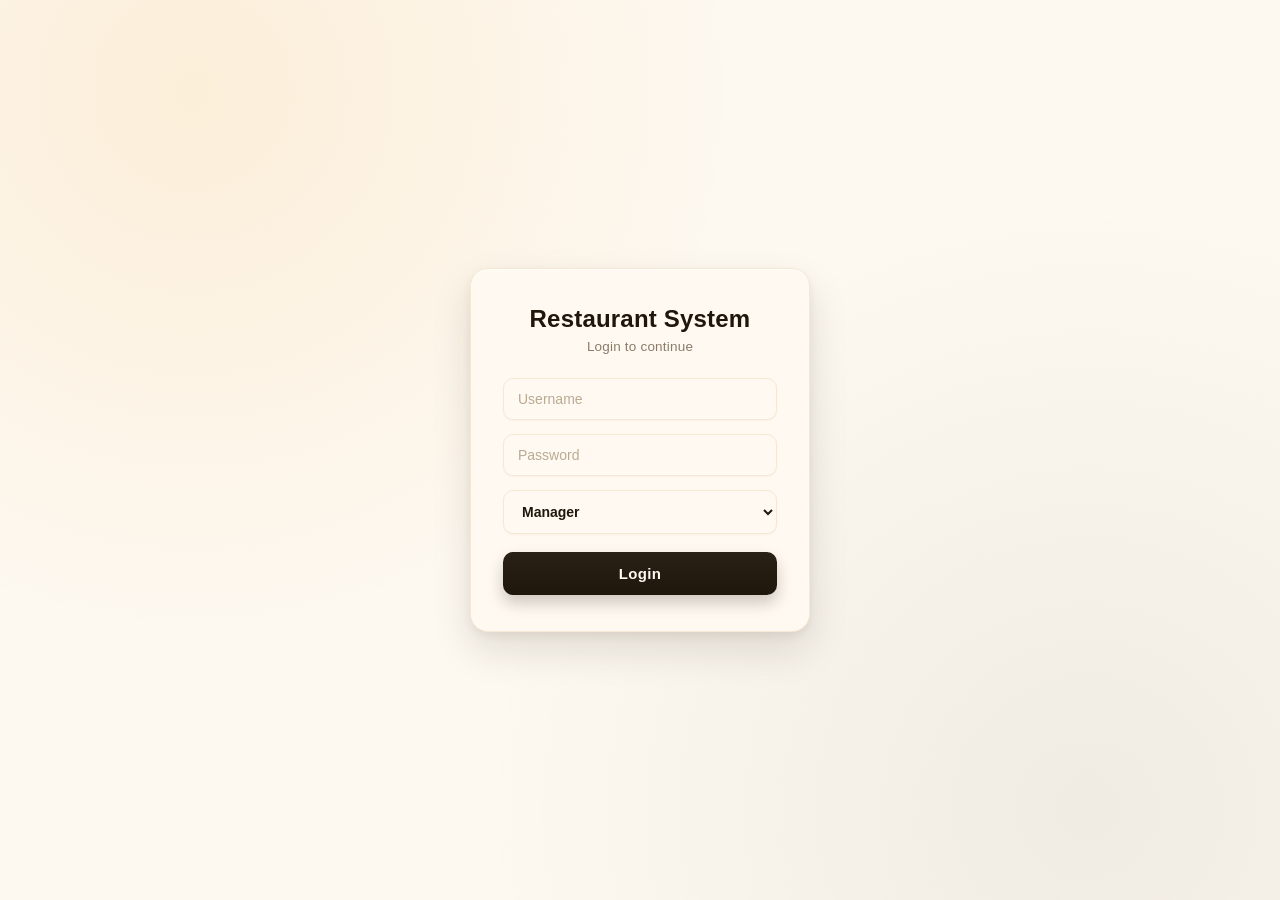
<file: index.html>
<!DOCTYPE html>
<html lang="en">
<head>
    <meta charset="UTF-8">
    <title>Restaurant Management System</title>
    <link rel="stylesheet" href="css/index.css">
</head>
<body>

<div class="container">
    <h1>Restaurant System</h1>
    <p>Login to continue</p>

    <div class="login-box">
        <input type="text" id="username" placeholder="Username">
        <input type="password" id="password" placeholder="Password">

        <select id="role">
            <option value="manager">Manager</option>
            <option value="waiter">Waiter</option>
            <option value="cook">Cook</option>
        </select>

        <button onclick="login()">Login</button>
    </div>
</div>

<script src="js/index.js"></script>

</body>
</html>
</file>
<file: css/index.css>
*{
    margin:0;
    padding:0;
    box-sizing:border-box;
    font-family:"Segoe UI", sans-serif;
}

/* BODY */

body{
    background:
        radial-gradient(circle at 15% 10%, rgba(243,156,18,0.10), transparent 40%),
        radial-gradient(circle at 85% 90%, rgba(31,23,12,0.06), transparent 45%),
        #fdf8f0; /* same as waiter */
    display:flex;
    justify-content:center;
    align-items:center;
    height:100vh;
}

/* CONTAINER */

.container{
    background:#FFF9F1; /* same as cards */
    padding:36px 32px;
    border-radius:18px;
    width:340px;
    text-align:center;
    border:1px solid #f6e9d4;
    box-shadow:
        0 1px 0 rgba(255,255,255,.6) inset,
        0 18px 40px rgba(31,23,12,.12),
        0 4px 10px rgba(31,23,12,.06);
    animation:bb-rise .45s ease-out;
}

@keyframes bb-rise{
    from{ opacity:0; transform:translateY(10px); }
    to{ opacity:1; transform:translateY(0); }
}

/* TITLE */

.container h1{
    margin-bottom:6px;
    color:#1f170c; /* same dark text */
    font-size:24px;
    letter-spacing:.2px;
    font-weight:700;
}

.container p{
    margin-bottom:24px;
    color:#8a7c68;
    font-size:13.5px;
    letter-spacing:.2px;
}

/* FORM */

.login-box{
    display:flex;
    flex-direction:column;
    gap:14px;
}

/* INPUTS */

.login-box input,
.login-box select{
    width:100%;
    padding:12px 14px;
    border:1px solid #f6e9d4;
    border-radius:10px;
    background:#FFF9F1;
    color:#1f170c;
    font-size:14px;
    outline:none;
    transition:.2s ease;
    box-shadow:0 1px 2px rgba(31,23,12,.04);
}

.login-box input::placeholder{
    color:#b9ab93;
}

.login-box select{
    cursor:pointer;
    font-weight:600;
}

/* INPUT FOCUS */

.login-box input:focus,
.login-box select:focus{
    border-color:#1f170c;
    box-shadow:0 0 0 3px rgba(31, 23, 12, 0.10);
}

.login-box input:hover,
.login-box select:hover{
    border-color:#e6d8bd;
}

/* BUTTON */

.login-box button{
    width:100%;
    padding:13px;
    margin-top:4px;
    background:linear-gradient(180deg, #2a2116, #1f170c); /* same family, just depth */
    color:#FFF9F1;
    border:none;
    border-radius:10px;
    font-size:15px;
    font-weight:600;
    letter-spacing:.3px;
    cursor:pointer;
    transition:.2s ease;
    box-shadow:0 8px 16px rgba(31,23,12,.22);
}

/* BUTTON HOVER */

.login-box button:hover{
    opacity:0.92;
    transform:translateY(-1px);
    box-shadow:0 10px 20px rgba(31,23,12,.28);
}

.login-box button:active{
    transform:translateY(0);
    box-shadow:0 4px 10px rgba(31,23,12,.2);
}
</file>
